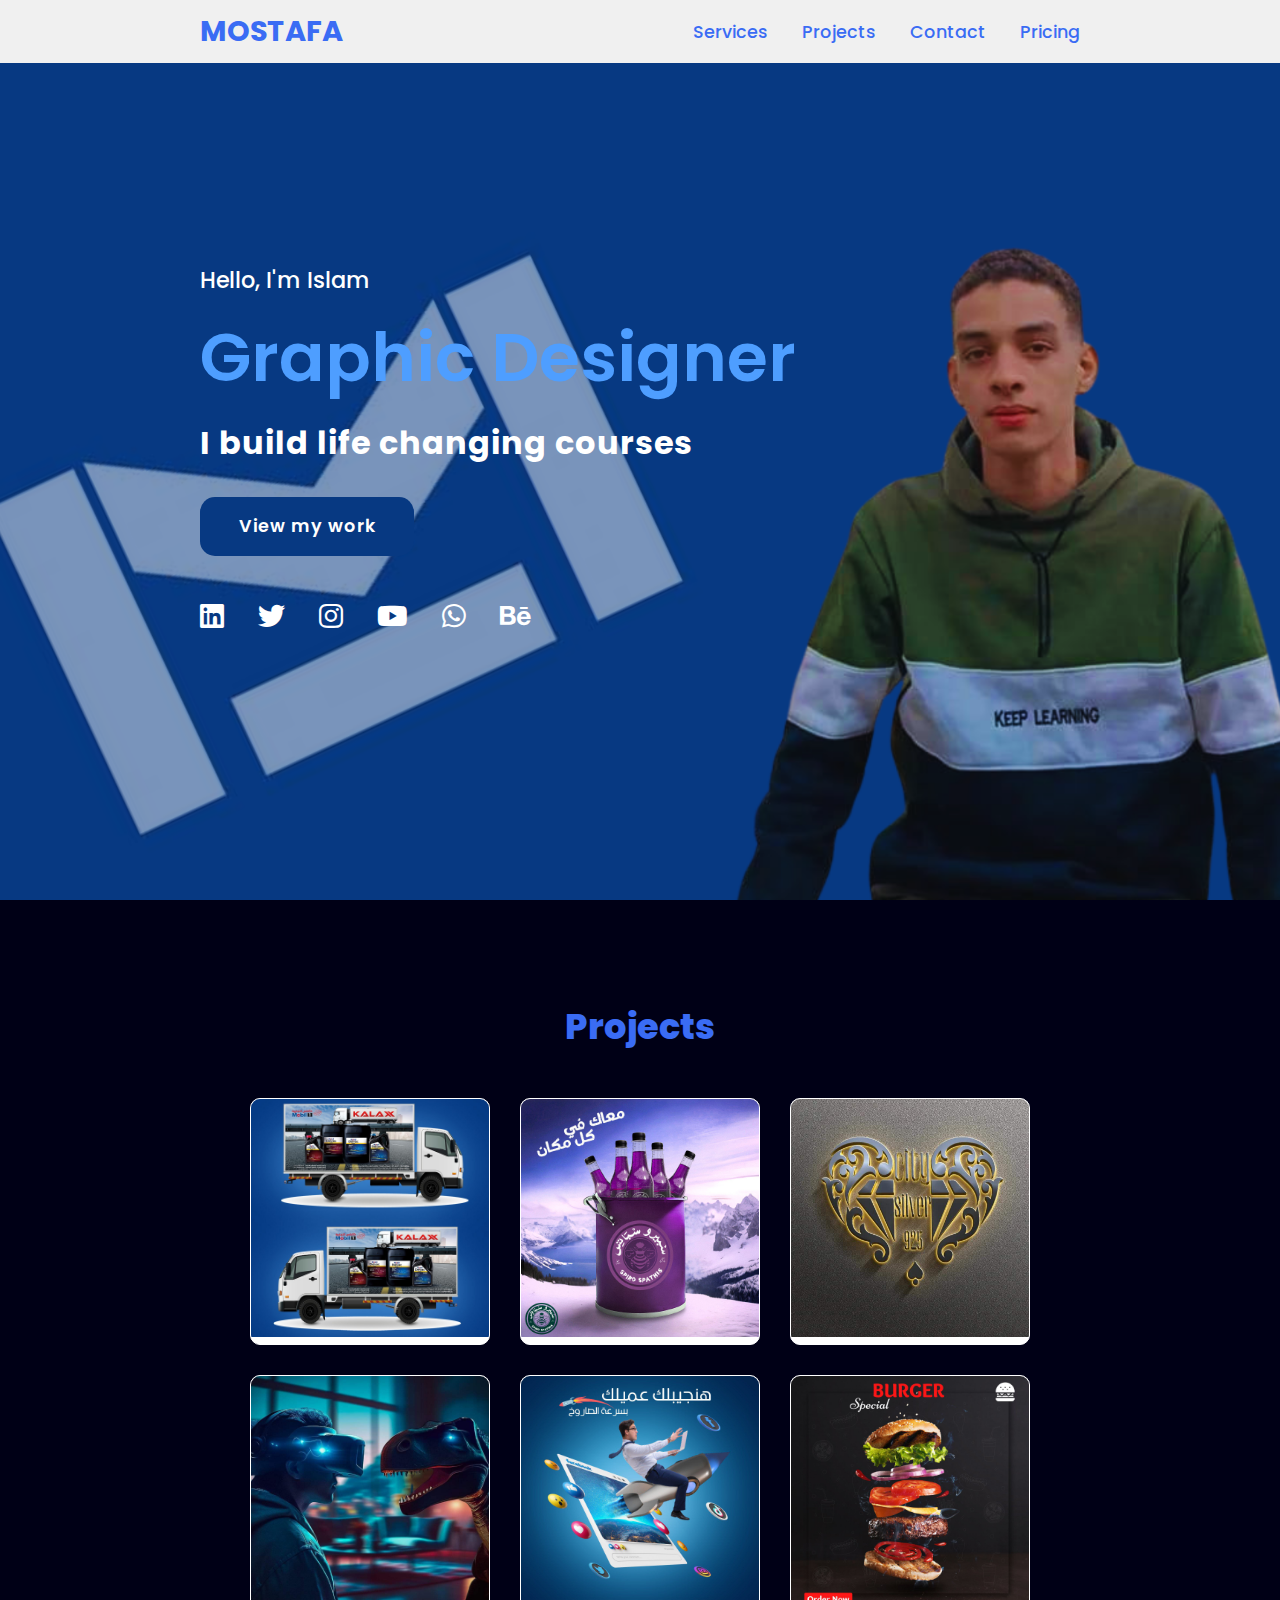
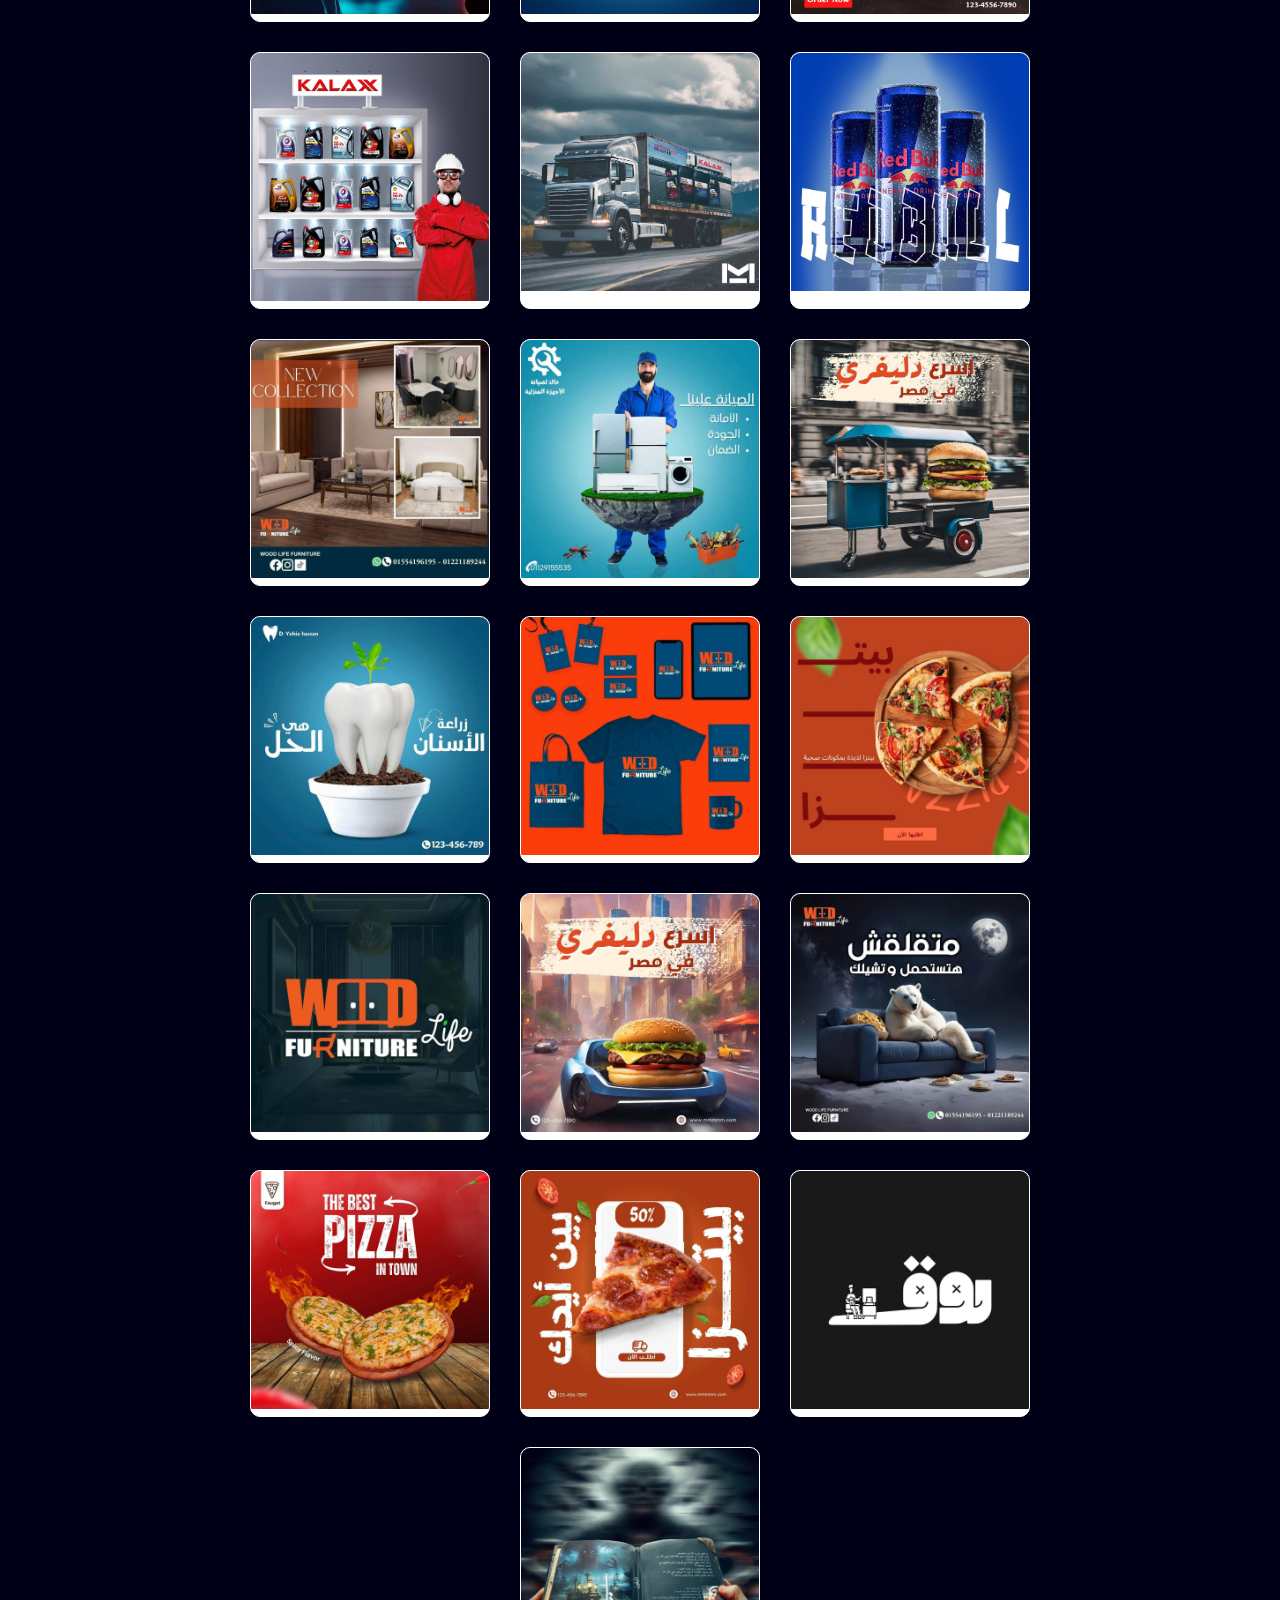
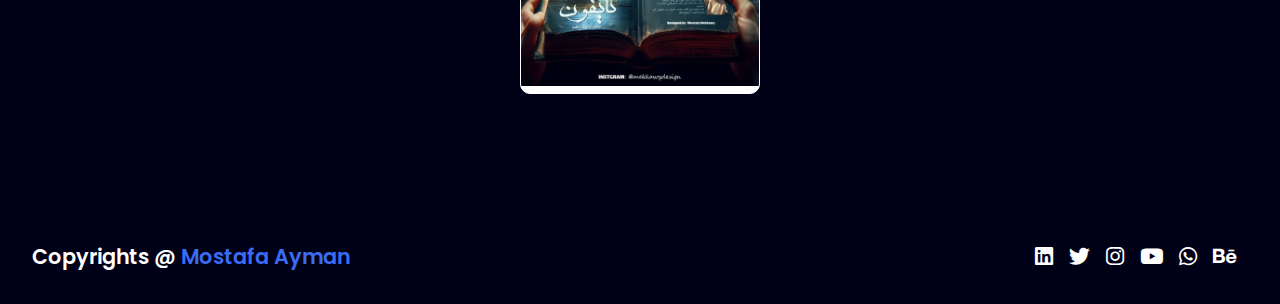
<file: projects/build portofolio/MekkawyDesign-main/index.html>
<!DOCTYPE html>
<html lang="en">
    <head>
        <!-- open og tag -->
    
    
        <!-- HTML Meta Tags -->
        <title>Portofolio</title>
        <meta charset="UTF-8">
        <meta http-equiv="X-UA-Compatible" content="IE=edge">
        <meta name="viewport" content="width=device-width, initial-scale=1.0">
        <link rel="stylesheet" href="https://cdnjs.cloudflare.com/ajax/libs/font-awesome/6.4.2/css/all.min.css">
        <link rel="stylesheet" href="style.css">
        <link rel="icon" type="image/x-icon" href="images/logo.jpg">
    
        
    </head>
<body>

    <header>
        <a href="#" class="logo">Mostafa</a>
        <nav class="navigation">
            <a href="#services">Services</a>
            <a href="#projects">Projects</a>
            <a href="https://linktr.ee/mekkawydesign" target="_blank">Contact</a>
            <a href="pricing.html" target="_blank">Pricing</a>
        </nav>
    </header>


    <section class="main">
        <div>
            <h2>Hello, I'm Islam<br><span>Graphic Designer</span></h2>
            <h3>I build life changing courses</h3>
            <a href="#projects" class="main-btn">View my work</a>
            <div class="social-icons">
                <a href="#"><i class="fab fa-linkedin"></i></a>
                <a href="#"><i class="fab fa-twitter"></i></a>
                <a href="https://www.instagram.com/mekkawydesign"><i class="fab fa-instagram"></i></a>
                <a href="#"><i class="fab fa-youtube"></i></a>
                <a href="https://wa.me/01061076405?text=I'm%20interested%20in%20your%20car%20for%20sale"><i class="fa-brands fa-whatsapp"></i></a>
                <a href="#"><i class="fa-brands fa-behance"></i></a>
            </div>
        </div>
    </section>

   

    <section class="projects" id="projects">
        <h2 class="title">Projects</h2>
        <div class="content">
            <div class="project-card">
                <div class="project-image">
                    <a href=""><img src="images/4.jpg" /></a>
                </div>
            
            </div>
            <div class="project-card">
                <div class="project-image">
                    <a href=""><img src="images/5.jpg" /></a>
                </div>
               
            </div>
            <div class="project-card">
                <div class="project-image">
                    <a href=""><img src="images/6.jpg" /></a>
                </div>
               
            </div>
            <div class="project-card">
                <div class="project-image">
                    <a href=""><img src="images/7.jpg" /></a>
                </div>
            
            </div>
            <div class="project-card">
                <div class="project-image">
                    <a href=""><img src="images/9.jpg" /></a>
                </div>
             
            </div>
            <div class="project-card">
                <div class="project-image">
                    <a href=""><img src="images/10.jpg" /></a>
                </div>
            </div>
         
            <div class="project-card">
                <div class="project-image">
                    <a href=""><img src="images/13.jpg" /></a>
                </div>
               
            </div>
            <div class="project-card">
                <div class="project-image">
                    <a href=""><img src="images/14.jpg" /></a>
                </div>
             
            </div>
            <div class="project-card">
                <div class="project-image">
                    <a href=""><img src="images/15.jpg" /></a>
                </div>
              
            </div>
            <div class="project-card">
                <div class="project-image">
                    <a href=""><img src="images/18.jpg" /></a>
                </div>
               
            </div>
            <div class="project-card">
                <div class="project-image">
                    <a href=""><img src="images/25.jpg" /></a>
                </div>
                
            </div>
            <div class="project-card">
                <div class="project-image">
                    <a href=""><img src="images/29.jpg" /></a>
                </div>
            
            </div>
            <div class="project-card">
                <div class="project-image">
                    <a href=""><img src="images/30.jpg" /></a>
                </div>
               
            </div>
            <div class="project-card">
                <div class="project-image">
                    <a href=""><img src="images/32.jpg" /></a>
                </div>
             
            </div>
            <div class="project-card">
                <div class="project-image">
                    <a href=""><img src="images/26.jpg" /></a>
                </div>
                
            </div>
            <div class="project-card">
                <div class="project-image">
                    <a href=""><img src="images/35.jpg" /></a>
                </div>
              
            </div>
            <div class="project-card">
                <div class="project-image">
                    <a href=""><img src="images/37.jpg" /></a>
                </div>
            
            </div>
            <div class="project-card">
                <div class="project-image">
                    <a href=""><img src="images/38.jpg" /></a>
                </div>
              
            </div>
            
            <div class="project-card">
                <div class="project-image">
                    <a href=""><img src="images/40.jpg" /></a>
                </div>
               
            </div>
            <div class="project-card">
                <div class="project-image">
                    <a href=""><img src="images/36.jpg" /></a>
                </div>
             
            </div>
            <div class="project-card">
                <div class="project-image">
                    <a href=""><img src="images/42.jpg" /></a>
                </div>
           
            </div>
            <div class="project-card">
                <div class="project-image">
                    <a href=""><img src="images/48.jpg" /></a>
                </div>
               
            </div>
            
            
            
        </div>
    </section>

    
    
    <footer class="footer">
        <p class="footer-title">Copyrights @ <span>Mostafa Ayman</span></p>
        <div class="social-icons">
            <a href="#"><i class="fab fa-linkedin"></i></a>
            <a href="#"><i class="fab fa-twitter"></i></a>
            <a href="https://www.instagram.com/mekkawydesign"><i class="fab fa-instagram"></i></a>
            <a href="#"><i class="fab fa-youtube"></i></a>
            <a href="#"><i class="fa-brands fa-whatsapp"></i></a>
            <a href="#"><i class="fa-brands fa-behance"></i></a>
        </div>
    </footer>

</body>
</html>
</file>
<file: projects/build portofolio/MekkawyDesign-main/style.css>
@import url('https://fonts.googleapis.com/css2?family=Poppins:ital,wght@0,100;0,200;0,300;0,400;0,500;0,600;0,700;0,800;0,900;1,100;1,200;1,300;1,400;1,500;1,600;1,700;1,800;1,900&display=swap');

*{
    font-family: 'Poppins', sans-serif;
    margin: 0;
    padding: 0;
    box-sizing: border-box;
    scroll-behavior: smooth; 
}


header {
    background-color: #f0f0f0;
    width: 100%;
    position: fixed;
    z-index: 999;
    display: flex;
    justify-content: space-between;
    align-items: center;
    padding: 10px 200px ;
}

.logo{
    text-decoration: none;
    color: #3a6cf4;
    text-transform: uppercase;
    font-weight: 700;
    font-size: 1.8em;
}

.navigation a{
    color: #3a6cf4;
    text-decoration: none;
    font-size: 1.1em;
    font-weight: 500;
    padding-left: 30px;
}

.navigation a:hover{
    color: #601cfc;
}

section {
    padding: 100px 200px;
}

.main {
    width: 100%;
    min-height: 100vh;
    display: flex;
    align-items: center;
    background: url(images/1.jpg) no-repeat;
    background-size:cover ;
    background-position: center;
    background-attachment: fixed;
}

.main h2 {
    color: #fff;
    font-size: 1.4em;
    font-weight: 500;
}

.main h2 span {
    display: inline-block;
    margin-top: 10px;
    color: #4e9eff;
    font-size: 3em;
    font-weight: 600;
}

.main h3 {
    color: #fff;
    font-size: 2em;
    font-weight: 700;
    letter-spacing: 1px;
    margin-top: 10px;
    margin-bottom: 30px;
}

.main-btn {
    color: #fff;
    background-color: #073982;
    text-decoration: none;
    font-size: 1.1em;
    font-weight: 600;
    display: inline-block;
    padding: 0.9375em 2.1875em;
    letter-spacing: 1px;
    border-radius: 15px;
    margin-bottom: 40px;
    transition: 0.7s ease;
}

.main-btn:hover {
    background-color: #073982;
    transform: scale(1.1);
}

.social-icons a {
    color: #fff;
    font-size: 1.7em;
    padding-right: 30px;
}

.title {
    display: flex;
    justify-content: center;
    color: #3a6cf4;
    font-size: 2.2em;
    font-weight: 800;
    margin-bottom: 30px;
}

.content {
    display: flex;
    justify-content: center;
    flex-direction: row;
    flex-wrap: wrap;
}

.card {
    background-color: #fff;
    width: 33.25em;
    box-shadow: 0 5px 25px rgba(1 1 1 / 15%);
    border-radius: 10px;
    padding: 25px;
    margin: 15px;
    transition: 0.7s ease;
}

.card:hover {
    transform: scale(1.1);
}

.card .icon {
    color: #3a6cf4;
    font-size: 8em;
    text-align: center;
}

.info {
    text-align: center;
}

.info h3{
    color: #3a6cf4;
    font-size: 1.2em;
    font-weight: 700;
    margin: 10px;
}

.projects {
    background-color: #000016;
}

.projects .content{
    margin-top: 30px;
}

.project-card {
    background-color: #fff;
    border: 1px solid #fff;
    /* min-height: 14em; */

    overflow: hidden;
    border-radius: 10px;
    width: 15em ;
    /* Adjust as needed */
    margin: 15px;
    transition: 0.7s ease;
}


.project-card:hover {
   transform: scale(1.1);
}

.project-card:hover .project-image {
    opacity: 0.9;
 }

.project-image img{
    width: 100%
}

.project-image img {
    max-width: 100%;
    height: auto;
}

.project-category {
    font-size: 0.8em;
    color: #000;
}

.project-title {
    display: flex;
    justify-content: space-between;
    text-transform: uppercase;
    font-weight: 800;
    margin-top: 10px;
}

.more-details {
    text-decoration: none;
    color: #3a6cf4;
}

.more-details:hover {
    color: #601cfc;
}

.contact .icon{
    font-size: 4.5em;
}

.contact .info h3 {
    color: #000;
}

.contact .info p {
    font-size: 1.5em;
}

.footer {
    background-color: #000016;
    color: #fff;
    padding: 2em;
    display: flex;
    justify-content: space-between;
}

.footer-title {
    font-size: 1.3em;
    font-weight: 600;
}

.footer-title span {
    color: #3a6cf4;
}

.footer .social-icons a{
    font-size: 1.3em;
    padding: 0 12px 0 0;
}

@media (max-width:1023px){
    header{
        padding: 12px 20px;
    }

    .navigation a{
        padding-left: 10px;
    }

    .title{
        font-size: 1.8em;
    }

    section{
        padding: 80px 20px;
    }

    .main-content h2{
        font-size: 1em;
    }

    .main-content h3{
        font-size: 1.6em;
    }

    .content{
        flex-direction: column;
        align-items: center;
    }

}

@media (max-width:641px){
    body{
        font-size: 12px;
    }

    .main-content h2{
        font-size: 0.8em;
    }

    .main-content h3{
        font-size: 1.4em;
    }
}

@media (max-width:300px){
    body{
        font-size: 10px;
     
    }
}
</file>
